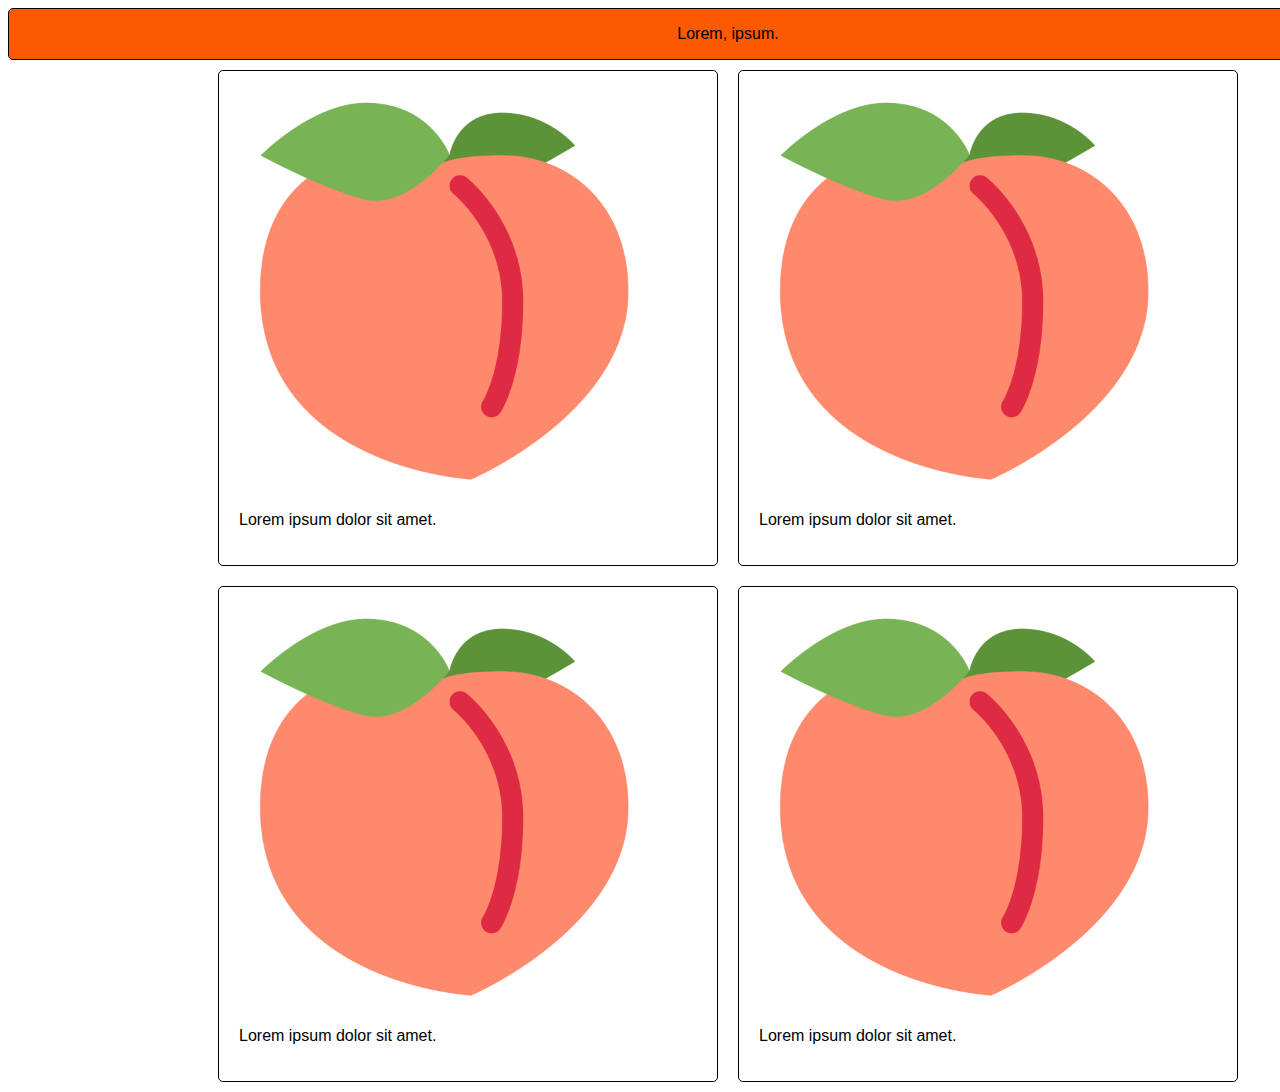
<file: index.html>
<!DOCTYPE html>
<html lang="en">
  <head>
    <meta charset="UTF-8" />
    <meta http-equiv="X-UA-Compatible" content="IE=edge" />
    <meta name="viewport" content="width=device-width, initial-scale=1.0" />
    <link rel="stylesheet" href="style.css" />
    <title>Section</title>
  </head>
  <body>
    <main>
      <nav>
        <div id="nav-bar">
          <p>Lorem, ipsum.</p>
        </div>
      </nav>
      <section>
        <div class="wrapper">
          <img src="logo.png" class="logo" />
          <p class="text">Lorem ipsum dolor sit amet.</p>
        </div>
        <div class="wrapper">
          <img src="logo.png" class="logo" />
          <p class="text">Lorem ipsum dolor sit amet.</p>
        </div>
        <div class="wrapper">
          <img src="logo.png" class="logo" />
          <p class="text">Lorem ipsum dolor sit amet.</p>
        </div>
        <div class="wrapper">
          <img src="logo.png" class="logo" />
          <p class="text">Lorem ipsum dolor sit amet.</p>
        </div>
      </section>

    </main>
  </body>
</html>
</file>
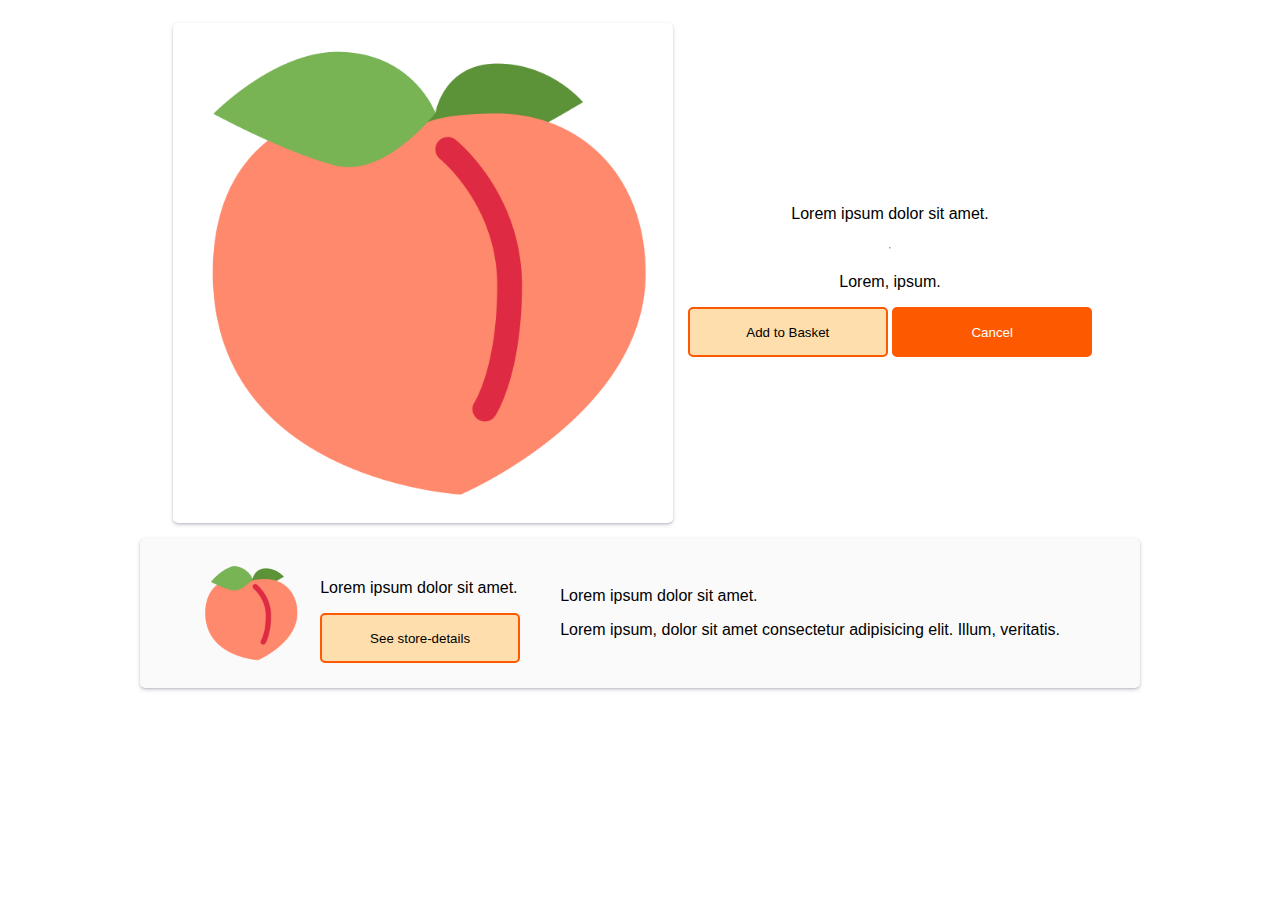
<file: item-page.html>
<!DOCTYPE html>
<html lang="en">
  <head>
    <meta charset="UTF-8" />
    <meta http-equiv="X-UA-Compatible" content="IE=edge" />
    <meta name="viewport" content="width=device-width, initial-scale=1.0" />
    <link rel="stylesheet" href="item-page-styles.css" />
    <title>Document</title>
  </head>
  <body>
    <article>
      <div id="item-details">
        <img src="logo.png" class="logo" id="logo" />
        <div id="details">
          <p>Lorem ipsum dolor sit amet.</p>
          <hr>
          <p>Lorem, ipsum.</p>
          <div id="buttons">
            <button type="submit">Add to Basket</button>
            <button type="submit" id="cancel">Cancel</button>
          </div>
        </div>
      </div>
      <div class="store-details">
        <img src="logo.png" alt="logo" id="store-img" />
        <div class="wrapper">
          <p>Lorem ipsum dolor sit amet.</p>
          <button>See store-details</button>
        </div>
        <div class="wrapper">
          <p>Lorem ipsum dolor sit amet.</p>
          <p>
            Lorem ipsum, dolor sit amet consectetur adipisicing elit. Illum,
            veritatis.
          </p>
        </div>
      </div>
    </article>
  </body>
</html>
</file>
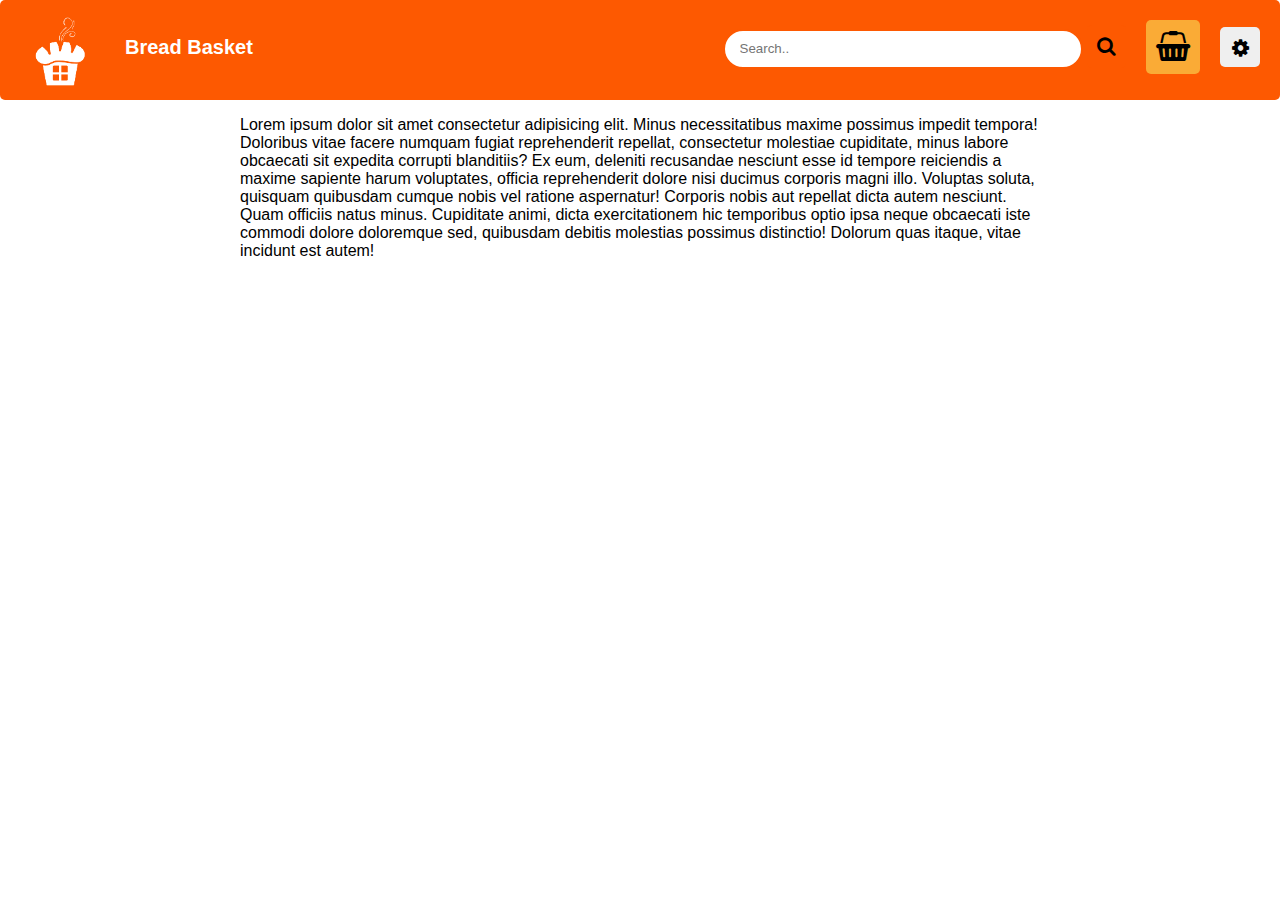
<file: nav-bar.html>
<!DOCTYPE html>
<html lang="en">
  <head>
    <meta charset="UTF-8" />
    <meta http-equiv="X-UA-Compatible" content="IE=edge" />
    <meta name="viewport" content="width=device-width, initial-scale=1.0" />
    <link rel="stylesheet" href="nav-bar-style.css" />
    <link
      rel="stylesheet"
      href="https://cdnjs.cloudflare.com/ajax/libs/font-awesome/4.7.0/css/font-awesome.min.css"
    />
    <title>Navigation Bar</title>
  </head>
  <body>
    <main>
      <nav>
        <div id="brand">
          <img src="app_logo.png" alt="" srcset="" id="logo-app" />
          <h1>Bread Basket</h1>
        </div>

        <div id="controls">
          <div class="search-container">
            <div>
              <input type="text" placeholder="Search.." name="search" />
              <button type="submit" class="button" id="search">
                <i class="fa fa-search"></i>
             </button>
            </div>
          </div>

          <div class="shopping-basket">
            <div>
                <button type="submit" class="button" id="basket">
                    <i class="fa fa-shopping-basket" aria-hidden="true"></i>
                 </button>
            </div>
          </div>
          <div class="settings">
            <div>
                <button type="submit" class="button" id="setting">
                    <i class="fa fa-gear"></i>
                 </button>
            </div>
          </div>
        </div>
      </nav>
      <section>
        <div id="nav-section">
          <p>
            Lorem ipsum dolor sit amet consectetur adipisicing elit. Minus
            necessitatibus maxime possimus impedit tempora! Doloribus vitae
            facere numquam fugiat reprehenderit repellat, consectetur molestiae
            cupiditate, minus labore obcaecati sit expedita corrupti blanditiis?
            Ex eum, deleniti recusandae nesciunt esse id tempore reiciendis a
            maxime sapiente harum voluptates, officia reprehenderit dolore nisi
            ducimus corporis magni illo. Voluptas soluta, quisquam quibusdam
            cumque nobis vel ratione aspernatur! Corporis nobis aut repellat
            dicta autem nesciunt. Quam officiis natus minus. Cupiditate animi,
            dicta exercitationem hic temporibus optio ipsa neque obcaecati iste
            commodi dolore doloremque sed, quibusdam debitis molestias possimus
            distinctio! Dolorum quas itaque, vitae incidunt est autem!
          </p>
        </div>
      </section>
    </main>
  </body>
</html>
</file>
<file: style.css>
* {
  /* border: 1px solid black;   */
  box-sizing: border-box;
  font-family: Helvetica Neue,Helvetica,Arial,sans-serif; 
  border-radius: 5px;
}

.wrapper{
    font-family: Helvetica Neue,Helvetica,Arial,sans-serif; 
    width: 500px;
    height: auto;
    padding: 20px;
    border: 1px solid black;
    margin: 10px;
}

.logo{
    width: 400px;
    height: auto;
}

.text{
    width: 400px;
}

nav, section{
    display: flex;
    flex-direction: row;
    align-items: center;
    justify-content: center;
    flex-wrap: wrap;

}

nav{
    position: sticky;
    top: 0;
}

#nav-bar{
    border: 1px solid black;
    width: 1440px;
    display: flex;
    align-items: center;
    justify-content: center;
    background-color: #FD5901;
}

body, nav{
    width: 1440px;
    max-width: 1440px;
    max-height: 1024px;  
}
</file>
<file: item-page-styles.css>
*{
    /* border: 1px solid black; */
    box-sizing: border-box;
    font-family: Helvetica Neue,Helvetica,Arial,sans-serif; 
    border-radius: 5px;
    
}
#logo{
    width: 500px; height: 500px;
    padding: 15px;
    box-shadow: rgba(50, 50, 93, 0.25) 0px 2px 5px -1px, rgba(0, 0, 0, 0.3) 0px 1px 3px -1px;
}
#item-details, .store-details{
    display: flex;
    flex-direction: row;
    justify-content: center;
    align-items: center;
    padding: 15px;
}

.store-details{
    height: 150px; width: 1000px; margin: auto;
    padding: 15px;
    background-color: #fafafa;
    box-shadow: rgba(50, 50, 93, 0.25) 0px 2px 5px -1px, rgba(0, 0, 0, 0.3) 0px 1px 3px -1px;
}

.wrapper{
    margin: 20px;
}
#details{
    height: 500px;
    align-items: center;
    display: flex;
    flex-direction: column;
    justify-content: center;
    padding: 15px;
}
#store-img{
    border-radius: 50%;
    width: 100px;
    height: auto;
}

button{
    width: 200px;
    height: 50px;
    border: 2px solid #FD5901;
    background-color: #FFDEAD;
    
    
}
button:hover{
    opacity: 0.5;
    box-shadow: rgba(50, 50, 93, 0.25) 0px 2px 5px -1px, rgba(0, 0, 0, 0.3) 0px 1px 3px -1px;
}
#cancel{
    background-color: #FD5901;
    color: #ffffff;
}
</file>
<file: nav-bar-style.css>
*{
    /* border: 1px solid #000000; */
    box-sizing: border-box;
    border-radius: 5px;
    font-family: Helvetica Neue,Helvetica,Arial,sans-serif;
}
/* This is body */

body{
    margin: 0 auto;
    padding: 0;
    height: 100vh;
    max-width: 1440px;
    margin: auto;
}

h1{
    font-size: 20px;
}
  

/* This Navigation */

nav{
    background-color: #FD5901;
    width: auto;
    height: 100px;
    position: sticky;
    top: 0;
}

#brand, #controls{
    display: flex;
    flex-direction: row;
    align-items: center;
    color: white;
    float: left;
}

#logo-app{
    width: 95px;
    margin: 0 15px;  
}

input[type=text] {
    width: 360px;
    height: 40px;
    border-radius: 50px;
    padding: 0 15px;
    border: 2px solid #FD5901;
}

#controls{
    float: right;
    margin: 20px;
}

.search-container{
    display: flex;
    flex-direction: row;
    align-items: center;
}

button{
    padding: 10px;
    font-size: 20px;
    cursor: pointer;
    border: none;
}

#search {
    background-color: #FD5901;
}

#basket{
    background-color: #FAAB36;
margin: 0 20px;
    font-size: 30px;
}

#setting {
    width: 40px;
    height: 40px;
}


/* This is section */

section{
    display: flex;
    flex-direction: column;
    align-items: center;
}
#nav-section{
    width: 800px;
}
</file>
